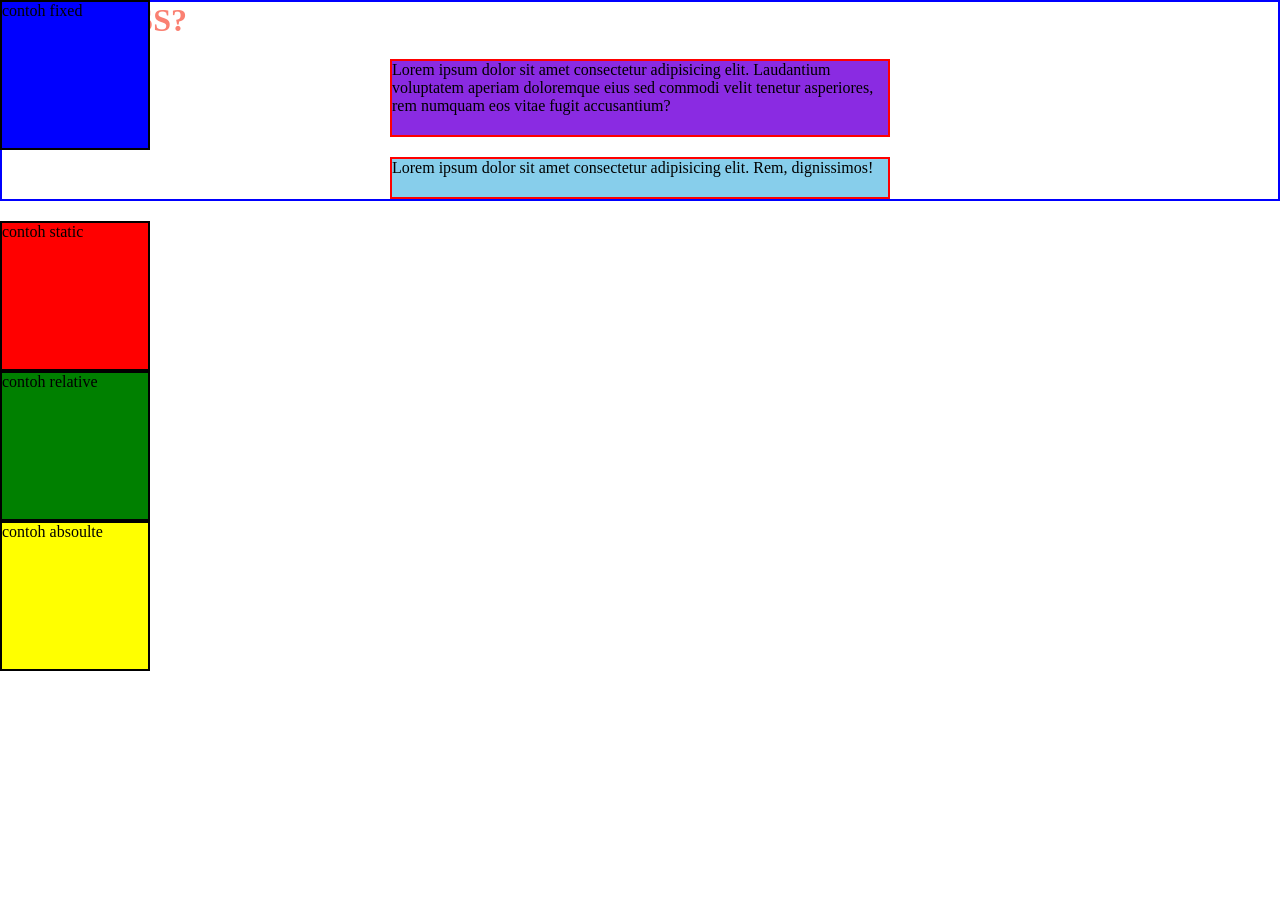
<file: pertemuan-4/index.html>
<!DOCTYPE html>
<html lang="en">
<head>
    <meta charset="UTF-8">
    <meta name="viewport" content="width=device-width, initial-scale=1.0">
    <!-- style css -->
    <link rel="stylesheet" href="style.css">
    <style>
        h1{
            color: salmon;

        }
        p {
            background-color: skyblue;
            padding-bottom: 20px;
            margin: 20px auto 0;
            border: 2px solid red;
            width: 500px;
        }

        .main {
            border: 2px solid blue;
            position: relative;
            margin-bottom: 20px;
        }

        .satu {
            background-color: blueviolet;
        }
        
        .static{
            position: static;
            background-color: red;
            width: 150px;
            height: 150px;
            border: 2px solid black;
        }

        .relative{
            position: "";
            background-color: green;
            width: 150px;
            height: 150px;
            border: 2px solid black;
        }

        .absolute{
            position: "";
            background-color: yellow;
            width: 150px;
            height: 150px;
            border: 2px solid black;
        }

        .fixed {
            position: fixed;
            top: 0;
            background-color: blue;
            width: 150px;
            height: 150px;
            border: 2px solid black;
        }
        
        .fixed:hover {
            background-color: salmon;
            transition: background-color 0.5s ease;
        }
    </style>

    <title>Belajar CSS</title>
</head>
<body>
    <div class="main">
        <h1>Apa itu CSS?</h1>
        <p class="satu">Lorem ipsum dolor sit amet consectetur adipisicing elit. Laudantium voluptatem aperiam doloremque eius sed commodi velit tenetur asperiores, rem numquam eos vitae fugit accusantium?</p>
        <p class="dua">Lorem ipsum dolor sit amet consectetur adipisicing elit. Rem, dignissimos!</p>
    </div>

    <div class="static">
        contoh static
    </div>

    <div class="relative">
        contoh relative
    </div>
        
    <div class="absolute">
        contoh absoulte
    </div>
        
    <div class="fixed">
        contoh fixed
    </div>
</body>
</html>
</file>
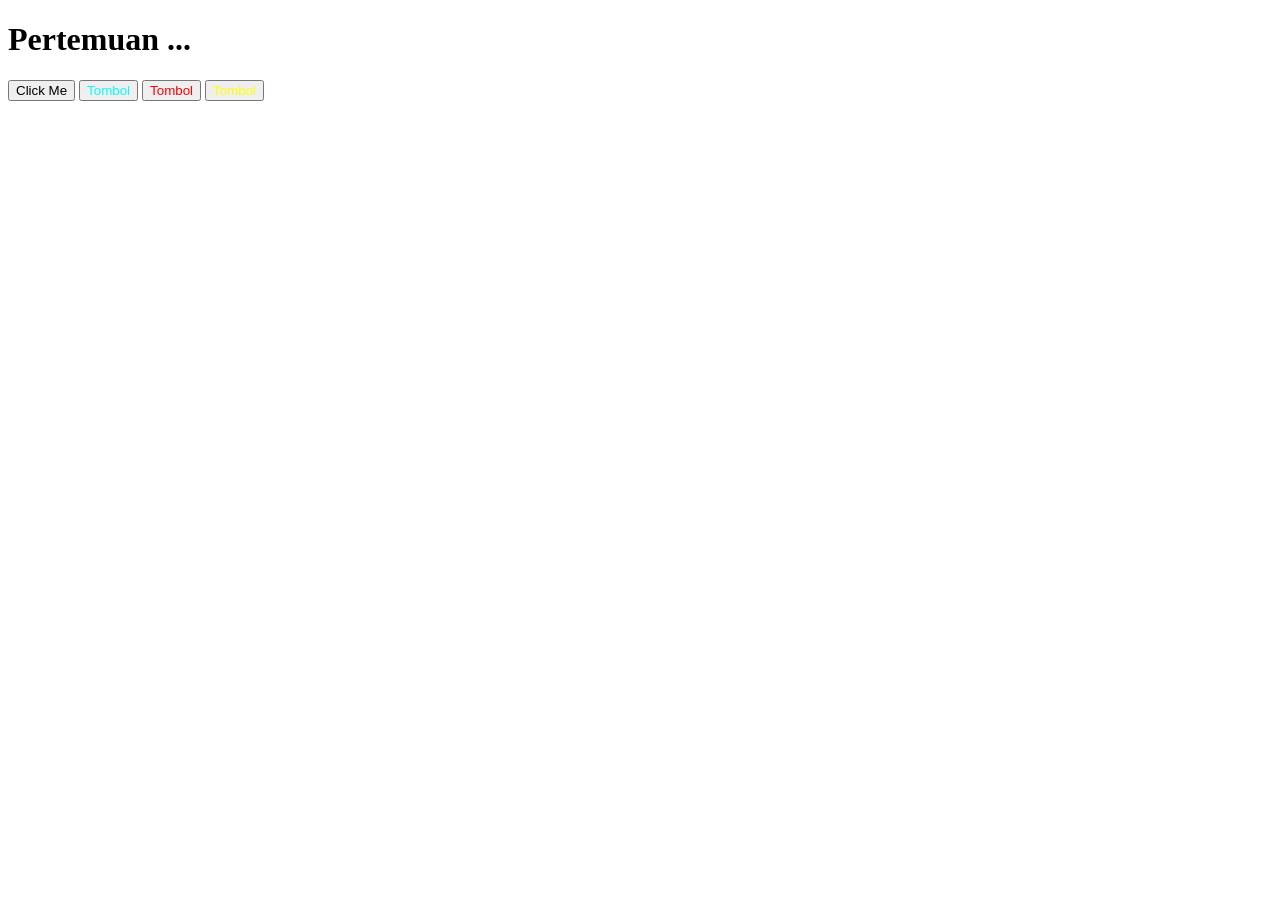
<file: pertemuan-5/index.html>
<!DOCTYPE html>
<html lang="en">
<head>
    <meta charset="UTF-8">
    <meta name="viewport" content="width=device-width, initial-scale=1.0">
    <title>Belajar JavaScript</title>
    <script src="index.js"></script>
</head>
<body>
    <h1 id="judul">Pertemuan ...</h1>
    <button onclick="alert('halo ges!!!')">Click Me</button>
    <button style="color: aqua;" onclick="ubahJudul()">Tombol</button>
    <button style="color: red;" onclick="ubahJudulAwal()">Tombol</button>
    <button style="color: yellow;" onclick="salam()">Tombol</button>

    <script>
        function ubahJudul(){
            document.getElementById('judul').innerHTML = 'Judul Berubah - Pakai inner html';
        }

        function ubahJudulAwal(){
            document.getElementById('judul').innerHTML = 'PERTEMUAN 5 GES';
        }

        function salam(){
            document.getElementById('judul').innerText = 'ASSALAMUALAIKUM';
        }
    </script>
</body>
</html>
</file>
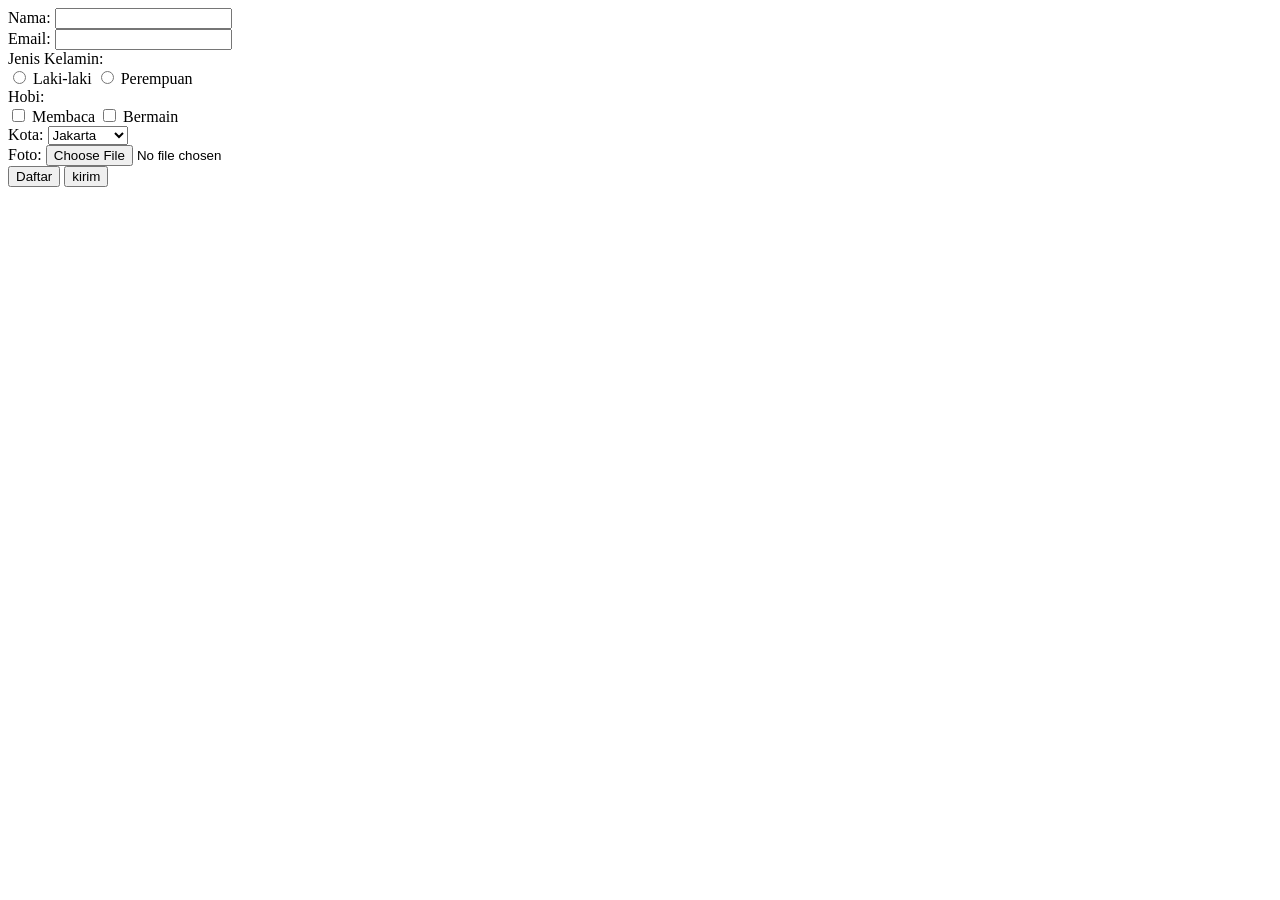
<file: LATIHAN_UTS/pertemuan3/index.html>
<!DOCTYPE html>
<html lang="en">
<head>
    <meta charset="UTF-8">
    <meta name="viewport" content="width=device-width, initial-scale=1.0">
    <title>LATIHAN FORM</title>
</head>
<body>
    <form action="post">
        <label for="nama">Nama:</label>
        <input type="text" id="nama" name="nama"><br>

        <label for="email">Email:</label>
        <input type="email" id="email" name="email"><br>

        <label for="gender">Jenis Kelamin:</label><br>
        <input type="radio" id="male" name="gender" value="male">
        <label for="male">Laki-laki</label>
        <input type="radio" id="female" name="gender" value="female">
        <label for="female">Perempuan</label><br>
        
        <label for="hobi">Hobi:</label><br>
        <input type="checkbox" id="hobi1" name="hobi" value="membaca">
        <label for="hobi1">Membaca</label>
        <input type="checkbox" id="hobi2" name="hobi" value="bermain">
        <label for="hobi2">Bermain</label><br>
        
        <label for="kota">Kota:</label>
        <select id="kota" name="kota">
            <option value="jakarta">Jakarta</option>
            <option value="surabaya">Surabaya</option>
            <option value="bandung">Bandung</option>
        </select><br>

        <label for="foto">Foto:</label>
        <input type="file" id="foto" name="foto"><br>

        <input type="submit" value="Daftar">
        <button type="submit">kirim</button>
    </form>
</body>
</html>
</file>
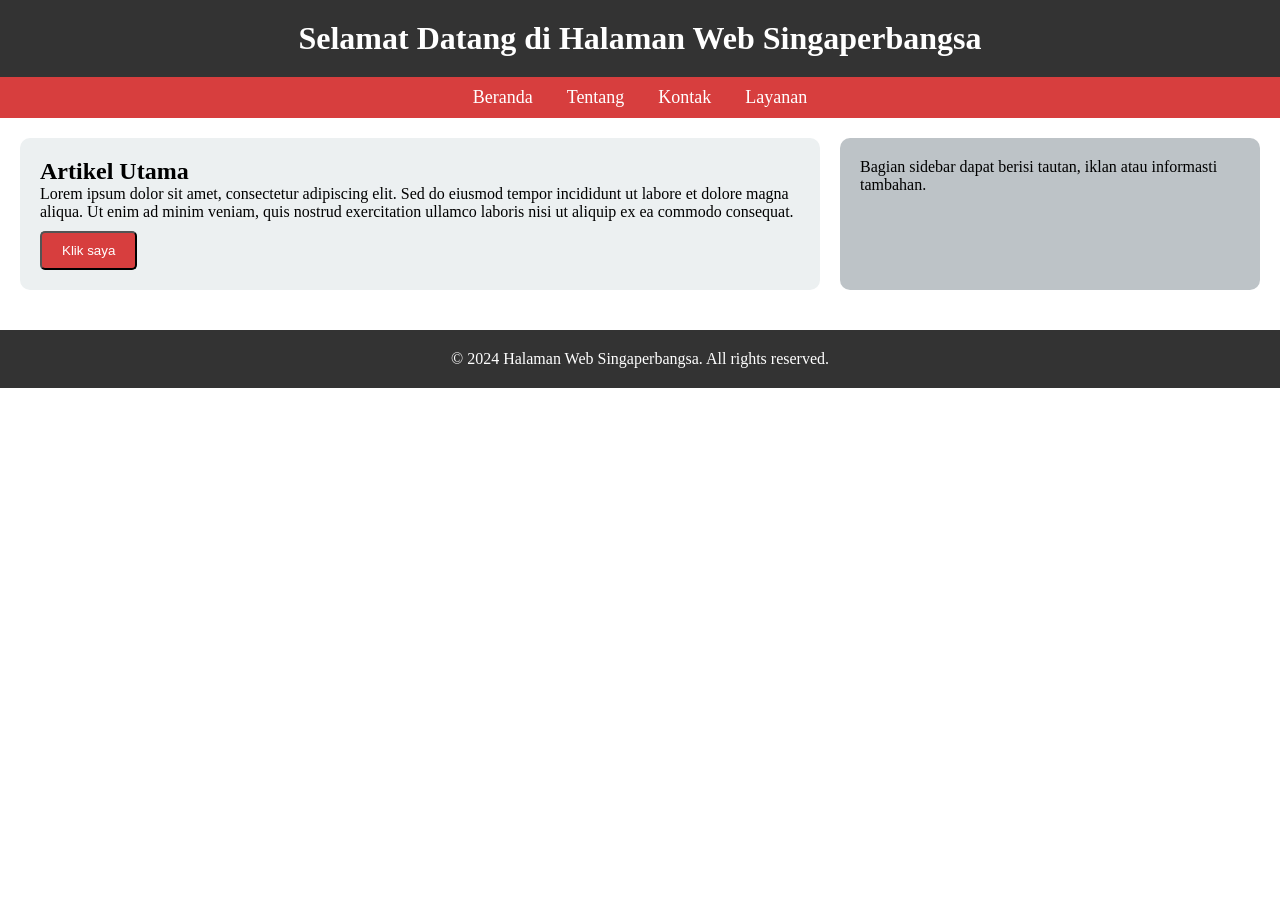
<file: LATIHAN_UTS/pertemuan4/index.html>
<!DOCTYPE html>
<html lang="en">
<head>
    <meta charset="UTF-8">
    <meta name="viewport" content="width=device-width, initial-scale=1.0">
    <title>Halaman Web Singaperbangsa</title>
    <link rel="stylesheet" href="style.css">
</head>
<body>
    <header>
        <h1>
            Selamat Datang di Halaman Web Singaperbangsa
        </h1>
    </header>

    <nav>
        <ul>
            <li><a href="index.html">Beranda</a></li>
            <li><a href="about.html">Tentang</a></li>
            <li><a href="contact.html">Kontak</a></li>
            <li><a href="layanan.html">Layanan</a></li>
        </ul>
    </nav>

    <div class="container">
        <section class="content">
            <h2>Artikel Utama</h2>
            <p>Lorem ipsum dolor sit amet, consectetur adipiscing elit. Sed do eiusmod tempor incididunt ut labore et dolore magna aliqua. Ut enim ad minim veniam, quis nostrud exercitation ullamco laboris nisi ut aliquip ex ea commodo consequat.</p>
            <button class="btn">Klik saya</button>
        </section>
        <aside class="sidebar">
            <p>Bagian sidebar dapat berisi tautan, iklan atau informasti tambahan.</p>
        </aside>
    </div>

    <footer>
        <p>&copy; 2024 Halaman Web Singaperbangsa. All rights reserved.</p>
    </footer>
</body>
</html>
</file>
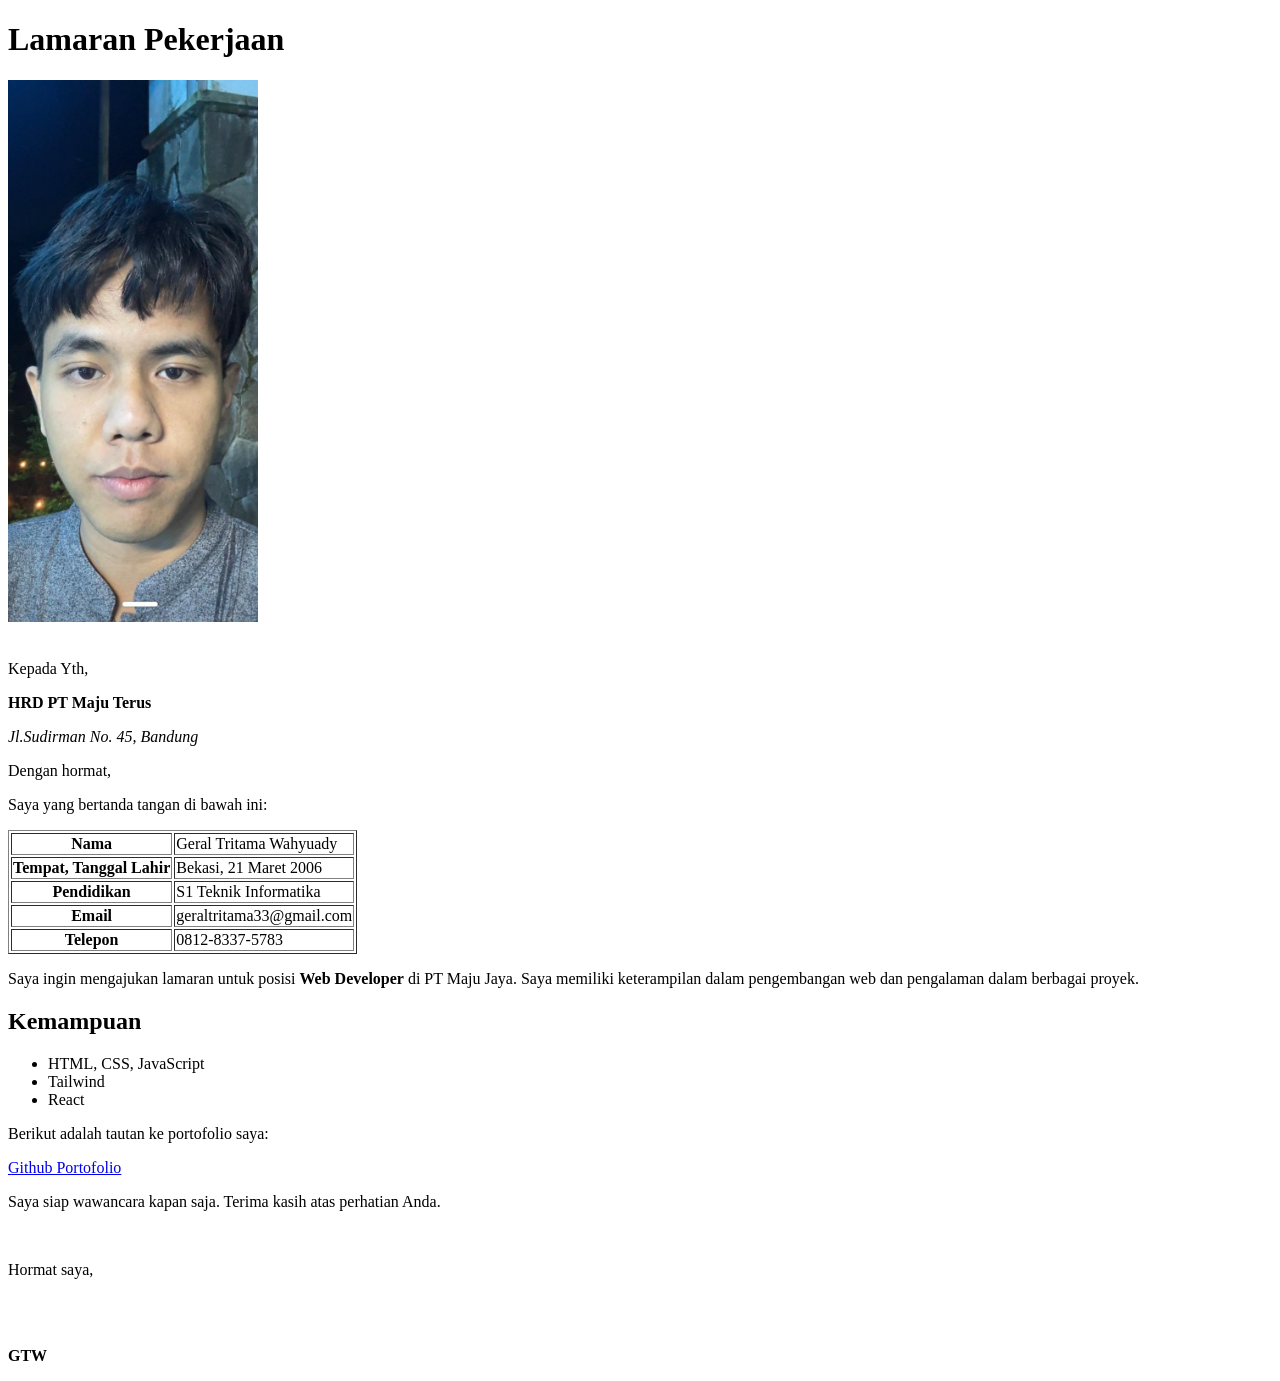
<file: pertemuan-2/index-tugas1.html>
<!DOCTYPE html>
<html lang="en">
<head>
    <meta charset="UTF-8">
    <meta name="viewport" content="width=device-width, initial-scale=1.0">
    <title>CV GERAL TRITAMA WAHYUADY</title>
</head>
<body>
    <!-- Judul Section -->
    <h1>Lamaran Pekerjaan</h1>
    <img src="geral.jpeg" alt="" width="250px" height="">

    <br><br>
    
    <p>Kepada Yth,</p>
    
    <p><b>HRD PT Maju Terus</b></p>
    <p><i>Jl.Sudirman No. 45, Bandung</i></p>
    
    <p>Dengan hormat,</p>
    <p>Saya yang bertanda tangan di bawah ini:</p>

    <!-- end judul -->

    <!-- table section -->
    <table border="1">
        <tr>
            <th>Nama</th>
            <td>Geral Tritama Wahyuady</td>
        </tr>

        <tr>
            <th>Tempat, Tanggal Lahir</th>
            <td>Bekasi, 21 Maret 2006</td>
        </tr>

        <tr>
            <th>Pendidikan</th>
            <td>S1 Teknik Informatika</td>
        </tr>

        <tr>
            <th>Email</th>
            <td>geraltritama33@gmail.com</td>
        </tr>

        <tr>
            <th>Telepon</th>
            <td>0812-8337-5783</td>
        </tr>
    </table>
    <!-- End table -->

    <!-- kemampuan section -->
    <p>
        Saya ingin mengajukan lamaran untuk posisi <b>Web Developer</b> di PT Maju Jaya. Saya memiliki keterampilan dalam pengembangan web dan pengalaman dalam berbagai proyek.
    </p>

    <h2>Kemampuan</h2>
    
    <ul>
        <li>HTML, CSS, JavaScript</li>
        <li>Tailwind</li>
        <li>React</li>
    </ul>

    <p>Berikut adalah tautan ke portofolio saya:</p>

    <a href="https://github.com/geraltritama">Github Portofolio</a>

    <p>Saya siap wawancara kapan saja. Terima kasih atas perhatian Anda.</p>

    <br> 

    <p>Hormat saya,</p>

    <br><br>
    <p><b>GTW</b></p>
</body>
</html>
</file>
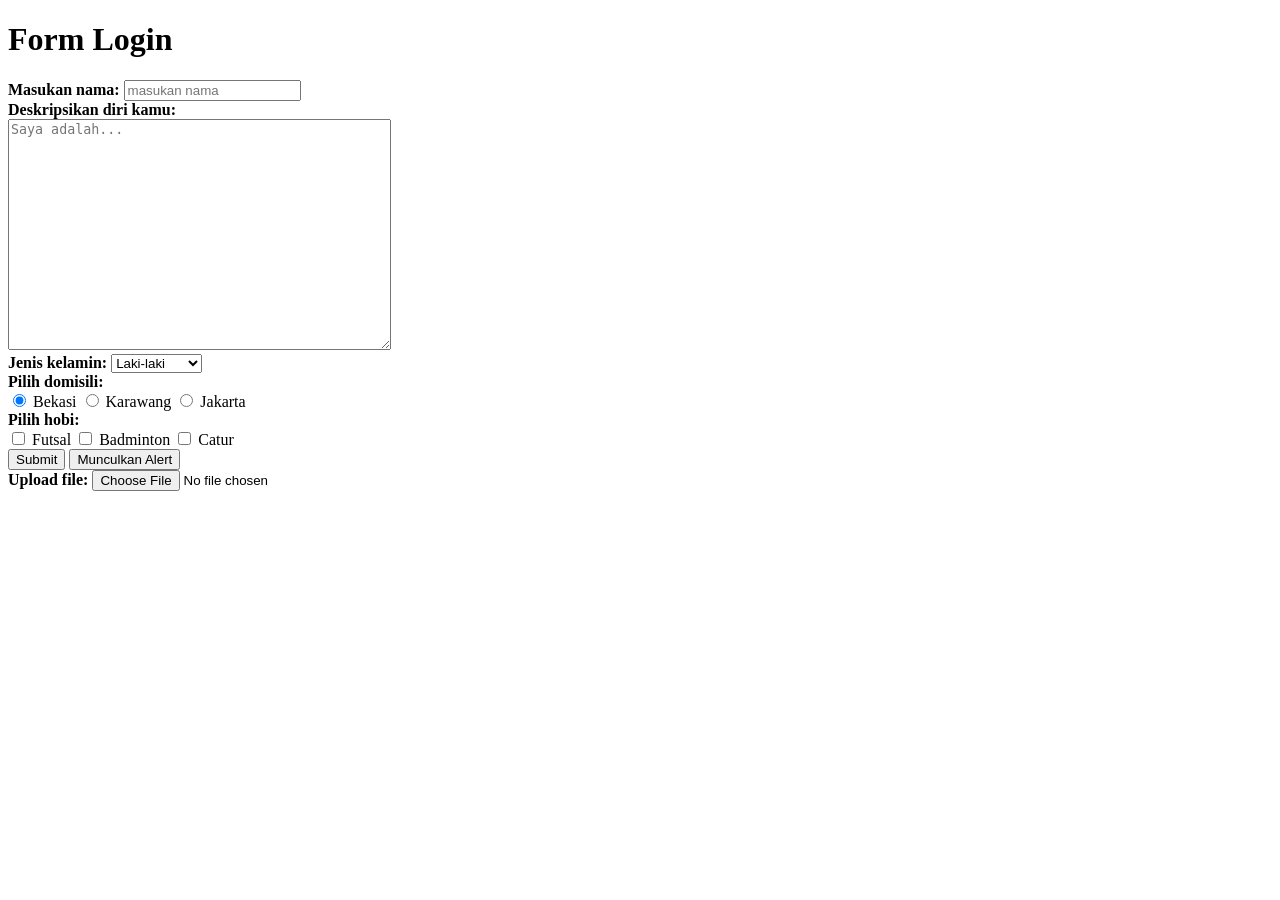
<file: pertemuan-3-belajarKelas/index-latihan.html>
<!DOCTYPE html>
<html lang="en">
<head>
    <meta charset="UTF-8">
    <meta name="viewport" content="width=device-width, initial-scale=1.0">
    <title>FORM | Pemograman Web</title>
</head>
<body>
    <form action="" method="get">
        <div>
            <h1>Form Login</h1>
            <label for=""><b>Masukan nama:</b></label>
            <input type="text" name="username" placeholder="masukan nama" value="" required>
            <div class="desk-diri">
                <label for=""><b>Deskripsikan diri kamu: </b></label>
                <br>
                <textarea name="deskripsi" id="" rows="15" cols="45" placeholder="Saya adalah..."></textarea>
            </div>

            <div class="jenis-kelamin">
                <label for=""><b>Jenis kelamin:</b> </label>
                <select name="gender" id="" required>
                    <option value="L" selected>Laki-laki</option>
                    <option value="P">Perempuan</option>
                    <option value="N">Non-binary</option>
                </select>
            </div>

            <div>
                <label for=""><b>Pilih domisili:</b></label>
                <br>
                <input type="radio" name="Bekasi" value="1" checked> Bekasi
                <input type="radio" name="Karawang" value="2"> Karawang
                <input type="radio" name="Jakarta" value="3"> Jakarta
            </div>

            <div>
                <label for=""><b>Pilih hobi:</b></label>
                <br>
                <input type="checkbox" name="Bekasi" value="1"> Futsal
                <input type="checkbox" name="Karawang" value="2"> Badminton
                <input type="checkbox" name="Jakarta" value="3"> Catur
            </div>

            <button type="submit">
                Submit
            </button>

            <button type="button" onclick="alert('halo')">
                Munculkan Alert
            </button>

            <div>
                <label for=""><b>Upload file:</b></label>
                <input type="file">
            </div>

            <div>
                
            </div>
        </div>
    </form>
</body>
</html>
</file>
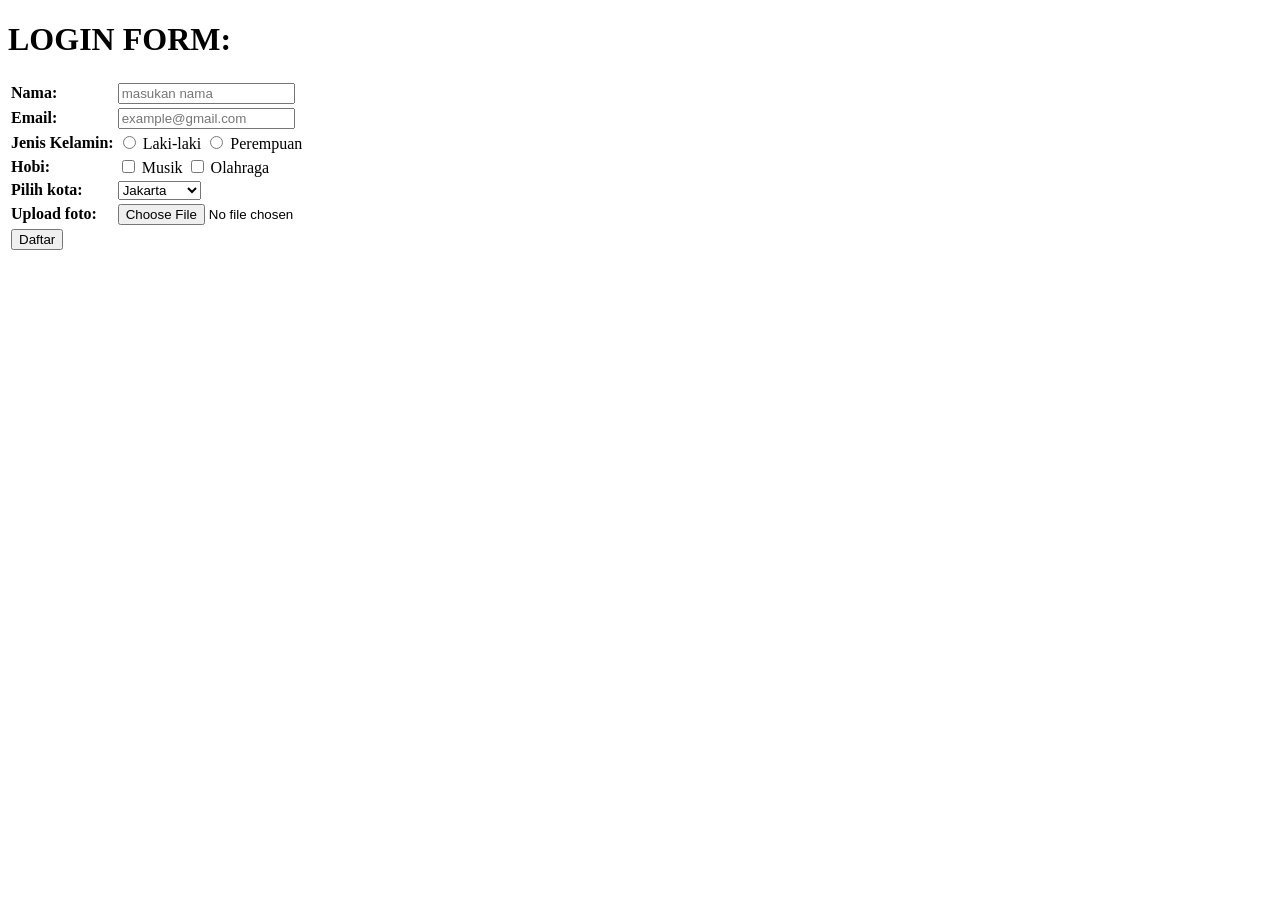
<file: pertemuan-3/index-tugas2.html>
<!DOCTYPE html>
<html lang="en">
<head>
    <meta charset="UTF-8">
    <meta name="viewport" content="width=device-width, initial-scale=1.0">
    <title>Form Sederhana</title>
</head>
<body>
    <form action="" method="get">
        <h1>LOGIN FORM:</h1>
        <table>
        <tr>
            <td><label for="nama"><b>Nama:</b></label></td>
            <td><input type="text" id="nama" name="namaLengkap" placeholder="masukan nama" required maxlength="50"></td>
        </tr>
        <tr>
            <td><label for="mail"><b>Email:</b></label></td>
            <td><input type="email" id="mail" name="email" placeholder="example@gmail.com" required></td>
        </tr>
        <tr>
            <td><label><b>Jenis Kelamin:</b></label></td>
            <td>
                <input type="radio" name="gender" value="L"> Laki-laki
                <input type="radio" name="gender" value="P"> Perempuan
            </td>
        </tr>
        <tr>
            <td><label><b>Hobi:</b></label></td>
            <td>
                <input type="checkbox" name="hobi" value="1"> Musik
                <input type="checkbox" name="hobi" value="2"> Olahraga
            </td>
        </tr>
        <tr>
            <td><label for="city"><b>Pilih kota:</b></label></td>
            <td>
                <select name="kota" id="city" required>
                    <option value="Jkt" selected>Jakarta</option>
                    <option value="Bks">Bekasi</option>
                    <option value="Krw">Karawang</option>
                </select>
            </td>
        </tr>
        <tr>
            <td><label for="foto"><b>Upload foto:</b></label></td>
            <td><input type="file" id="foto" name="foto"></td>
        </tr>
        <tr>
            <td>
                <button type="submit">Daftar</button>
            </td>
        </tr>
    </table>
    </form>
</body>
</html>
</file>
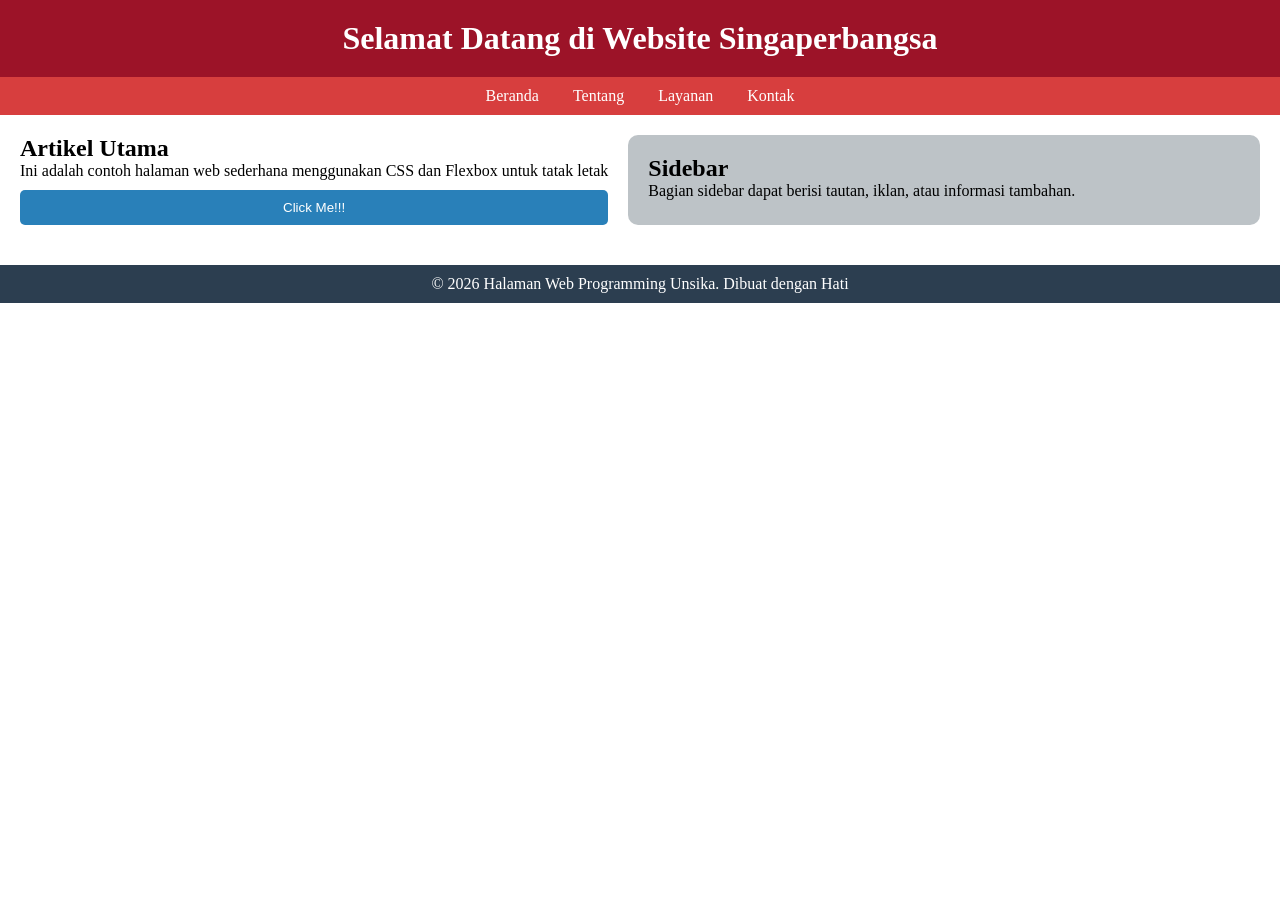
<file: pertemuan-4/index-latihan.html>
<!DOCTYPE html>
<html lang="en">
<head>
    <meta charset="UTF-8">
    <meta name="viewport" content="width=device-width, initial-scale=1.0">
    <title>Halaman Web Programming Unsika</title>
    <link rel="stylesheet" href="style.css">
</head>
<body>
    <header class="header">
        <h1>Selamat Datang di Website Singaperbangsa</h1>
    </header>

    <nav>
        <ul>
            <li><a href="#beranda">Beranda</a></li>
            <li><a href="#tentang">Tentang</a></li>
            <li><a href="#layanan">Layanan</a></li>
            <li><a href="#kontak">Kontak</a></li>
        </ul>
    </nav>

    <main class="container">
        <section class="content">
            <h2 class="article">
                Artikel Utama
            </h2>
            <p>Ini adalah contoh halaman web sederhana menggunakan CSS dan Flexbox untuk tatak letak</p>
            <button class="btn">
                Click Me!!!
            </button>
        </section>
        <aside class="sidebar">
            <h2>Sidebar</h2>
            <p>Bagian sidebar dapat berisi tautan, iklan, atau informasi tambahan.</p>
        </aside>
    </main>

    <footer class="footer">
        <p>&copy; 2026 Halaman Web Programming Unsika. Dibuat dengan Hati</p>
    </footer>
</body>
</html>
</file>
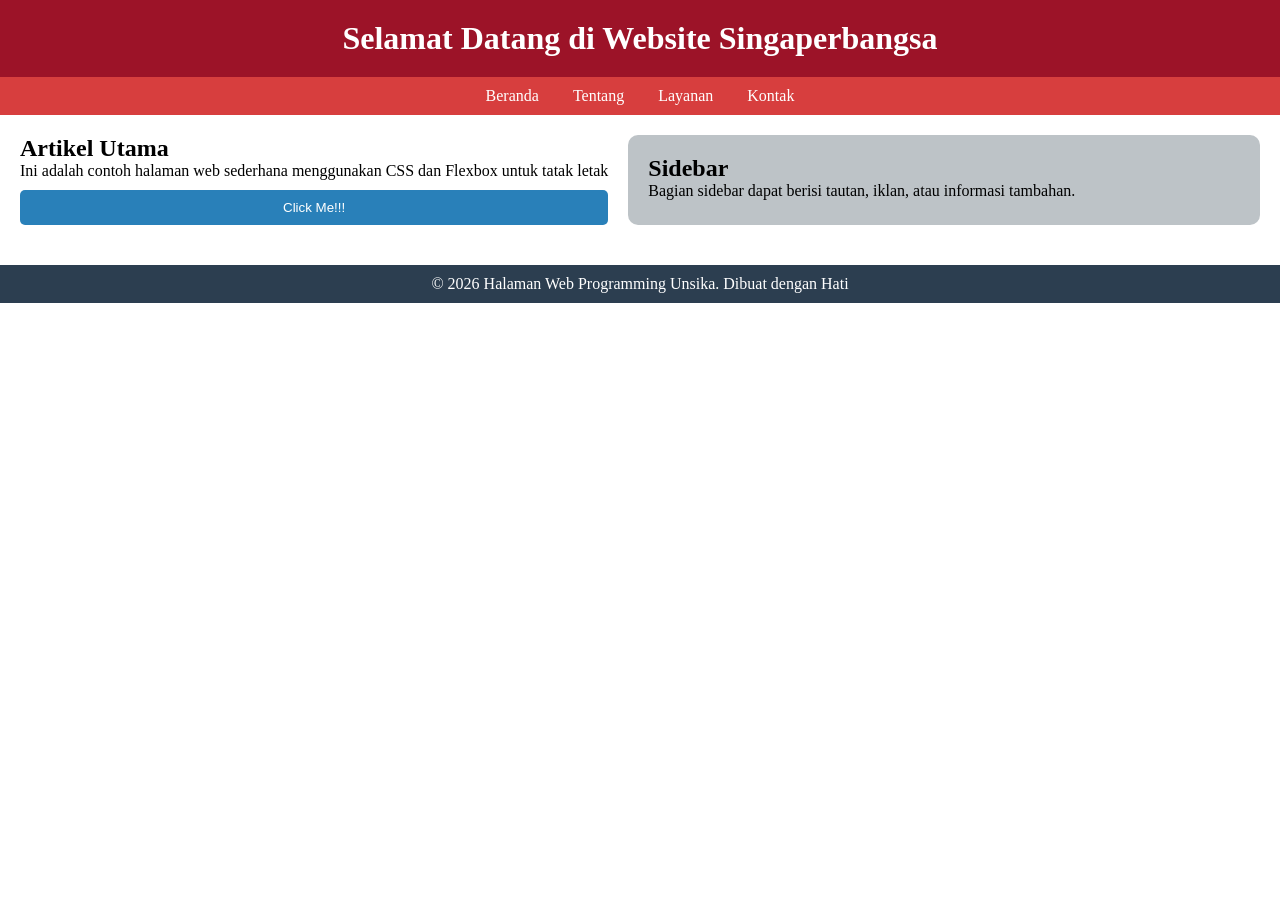
<file: pertemuan-4/indexLatihan0.1.html>
<!DOCTYPE html>
<html lang="en">
<head>
    <meta charset="UTF-8">
    <meta name="viewport" content="width=device-width, initial-scale=1.0">
    <title>Halaman Web Programming Unsika</title>
     <link rel="stylesheet" href="style.css"> <!-- external css  -->
</head>
<body>
    <header class="header">
        <h1>Selamat Datang di Website Singaperbangsa</h1>
    </header>

    <nav>
        <ul>
            <li><a href="#beranda">Beranda</a></li>
            <li><a href="#tentang">Tentang</a></li>
            <li><a href="#layanan">Layanan</a></li>
            <li><a href="#kontak">Kontak</a></li>
        </ul>
    </nav>

    <main class="container">
        <section class="content">
            <h2 class="article">
                Artikel Utama
            </h2>
            <p>Ini adalah contoh halaman web sederhana menggunakan CSS dan Flexbox untuk tatak letak</p>
            <button class="btn">
                Click Me!!!
            </button>
        </section>
        <aside class="sidebar">
            <h2>Sidebar</h2>
            <p>Bagian sidebar dapat berisi tautan, iklan, atau informasi tambahan.</p>
        </aside>
    </main>

    <footer class="footer">
        <p>&copy; 2026 Halaman Web Programming Unsika. Dibuat dengan Hati</p>
    </footer>
</body>
</html>
</file>
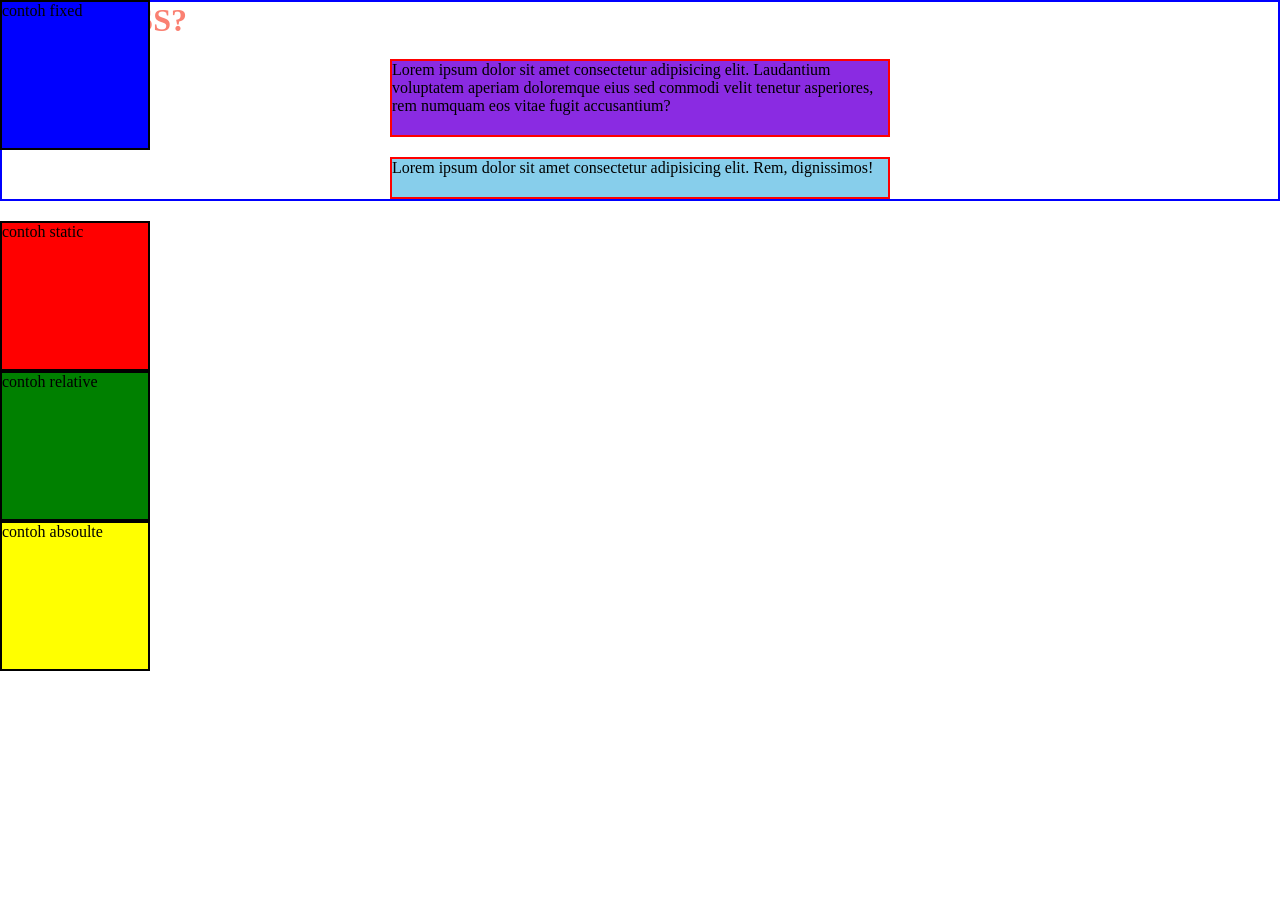
<file: pertemuan-4/indexLatihan0.2.html>
<!DOCTYPE html>
<html lang="en">
<head>
    <meta charset="UTF-8">
    <meta name="viewport" content="width=device-width, initial-scale=1.0">
    <!-- style css -->
    <link rel="stylesheet" href="style-latihan.css">

    <!-- internal css -->
    <style>
        h1{
            color: salmon;

        }
        p {
            background-color: skyblue;
            padding-bottom: 20px;
            margin: 20px auto 0;
            border: 2px solid red;
            width: 500px;
        }

        .main {
            border: 2px solid blue;
            position: relative;
            margin-bottom: 20px;
        }

        .satu {
            background-color: blueviolet;
        }
        
        .static{
            position: static;
            background-color: red;
            width: 150px;
            height: 150px;
            border: 2px solid black;
        }

        .relative{
            position: "";
            background-color: green;
            width: 150px;
            height: 150px;
            border: 2px solid black;
        }

        .absolute{
            position: "";
            background-color: yellow;
            width: 150px;
            height: 150px;
            border: 2px solid black;
        }

        .fixed {
            position: fixed;
            top: 0;
            background-color: blue;
            width: 150px;
            height: 150px;
            border: 2px solid black;
        }
        
        .fixed:hover {
            background-color: salmon;
            transition: background-color 0.5s ease;
        }
    </style>

    <title>Belajar CSS</title>
</head>
<body>
    <div class="main">
        <h1>Apa itu CSS?</h1>
        <p class="satu">Lorem ipsum dolor sit amet consectetur adipisicing elit. Laudantium voluptatem aperiam doloremque eius sed commodi velit tenetur asperiores, rem numquam eos vitae fugit accusantium?</p>
        <p class="dua">Lorem ipsum dolor sit amet consectetur adipisicing elit. Rem, dignissimos!</p>
    </div>

    <div class="static">
        contoh static
    </div>

    <div class="relative">
        contoh relative
    </div>
        
    <div class="absolute">
        contoh absoulte
    </div>
        
    <div class="fixed">
        contoh fixed
    </div>
</body>
</html>
</file>
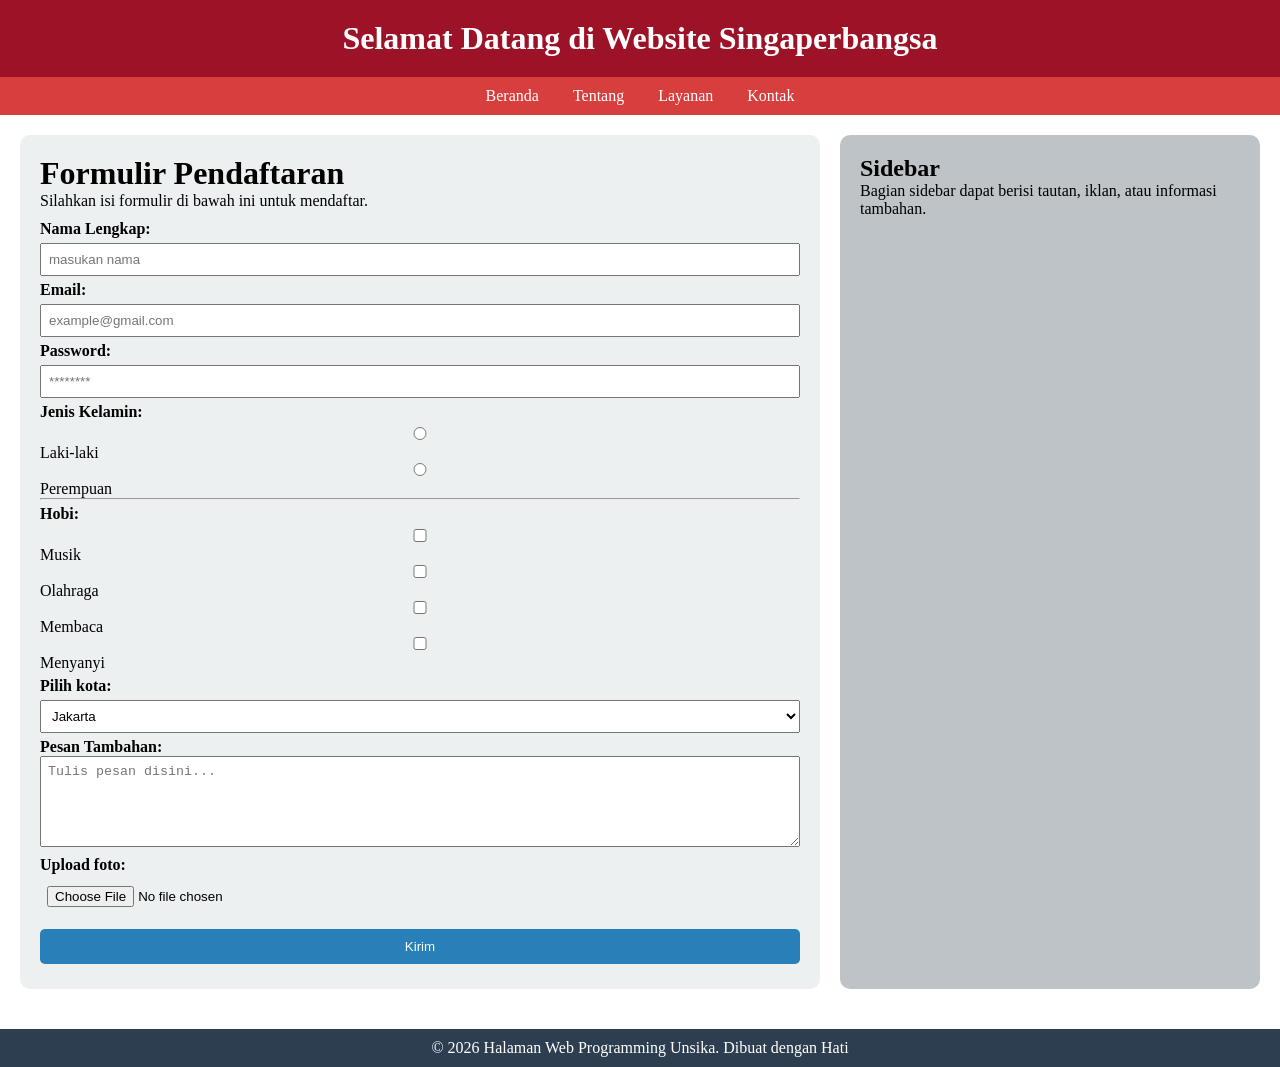
<file: pertemuan-4/indexTugas3.html>
<!DOCTYPE html>
<html lang="en">
<head>
    <meta charset="UTF-8">
    <meta name="viewport" content="width=device-width, initial-scale=1.0">
    <title>Halaman Web Programming Unsika</title>
     <link rel="stylesheet" href="style.css"> <!-- external css  -->
</head>
<body>
    <header class="header">
        <h1>Selamat Datang di Website Singaperbangsa</h1>
    </header>

    <nav>
        <ul>
            <li><a href="#beranda">Beranda</a></li>
            <li><a href="#tentang">Tentang</a></li>
            <li><a href="#layanan">Layanan</a></li>
            <li><a href="#kontak">Kontak</a></li>
        </ul>
    </nav>

    <main class="container" id="beranda">
        <form action="#" method="post" class="content">
        <h1>Formulir Pendaftaran</h1>
        <p>Silahkan isi formulir di bawah ini untuk mendaftar.</p>
        <table>
        <tr>
            <td><label for="nama"><b>Nama Lengkap:</b></label></td>
            <td><input type="text" id="nama" name="namaLengkap" placeholder="masukan nama" required maxlength="50"></td>
        </tr>
        <tr>
            <td><label for="mail"><b>Email:</b></label></td>
            <td><input type="email" id="mail" name="email" placeholder="example@gmail.com" required></td>
        </tr>
        <tr>
            <td><label for="password"><b>Password:</b></label></td>
            <td><input type="password" id="pass" name="password" placeholder="********" required></td>
        </tr>
        <tr>
            <td><label><b>Jenis Kelamin:</b></label></td>
            <td>
                <input type="radio" name="gender" value="L"> Laki-laki
                <input type="radio" name="gender" value="P"> Perempuan
                <hr>
            </td>
        </tr>
        <tr>
            <td><label><b>Hobi:</b></label></td>
            <td>
                <input type="checkbox" name="hobi" value="1"> Musik
                <input type="checkbox" name="hobi" value="2"> Olahraga
                <input type="checkbox" name="hobi" value="3"> Membaca
                <input type="checkbox" name="hobi" value="4"> Menyanyi
            </td>
        </tr>
        <tr>
            <td><label for="city"><b>Pilih kota:</b></label></td>
            <td>
                <select name="kota" id="city" required>
                    <option value="Jkt" selected>Jakarta</option>
                    <option value="Bks">Bekasi</option>
                    <option value="Krw">Karawang</option>
                </select>
            </td>
        </tr>
        <tr>
            <td>
                <label for=""><b>Pesan Tambahan: </b></label>
                <textarea name="deskripsi" id="" rows="5" cols="" placeholder="Tulis pesan disini..."></textarea>
            </td>
        </tr>
        <tr>
            <td><label for="foto"><b>Upload foto:</b></label></td>
            <td><input type="file" id="foto" name="foto"></td>
        </tr>
        <tr>
            <td>
                <button class="btn" type="submit">Kirim</button>
            </td>
        </tr>
        </table>
        </form>
        <aside class="sidebar">
            <h2>Sidebar</h2>
            <p>Bagian sidebar dapat berisi tautan, iklan, atau informasi tambahan.</p>
        </aside>
    </main>

    <footer class="footer">
        <p>&copy; 2026 Halaman Web Programming Unsika. Dibuat dengan Hati</p>
    </footer>

    
</body>
</html>
</file>
<file: pertemuan-4/style.css>
html {
    scroll-behavior: smooth;
}
* {
    box-sizing: border-box;
    margin: 0;
    padding: 0;
}

/* navbar section */
.header {
    background-color: #9c1328;
    color: white;
    text-align: center;
    padding: 20px;
}

nav {
    background-color: #d73e3e;
    padding: 10px;
    text-align: center;
}

nav ul {
    list-style: none;
}

nav ul li {
    display: inline;
    margin: 0 15px;
}

nav ul li a {
    color: white;
    text-decoration: none;
}

/* main section */
main.container {
    display: flex;
    justify-content: space-between;
    padding: 20px;
}

form.content {
    flex:2;
    padding: 20px;
    background-color: #ecf0f1;
    border-radius: 10px;
}

.sidebar {
    flex:1;
    padding: 20px;
    background-color: #bdc3c7;
    border-radius: 10px;
    margin-left: 20px;
}

/* footer section */
footer {
    text-align: center;
    padding: 10px;
    background-color: #2c3e50;
    color: white;
    margin-top: 20px;
}

button.btn {
    display: inline-block;
    padding: 10px 20px;
    background-color: #2980b9;
    color: white;
    text-decoration: none;
    border-radius: 5px;
    margin-top: 10px;
    border: none;
    cursor: pointer;
    transition: background-color 0.3s ease-in-out, transform 0.2s ease-in-out;
}

button.btn:hover {
    background-color: #db343f;
    transform: scale(1.03);
}

table {
    margin-top: 10px;
    width: 100%; 
    border-collapse: collapse;
}

td {
    display: block;
    margin-bottom: 5px;
}

input, select, textarea, button {
    width: 100%;
    box-sizing: border-box;
    padding: 7px;
}
</file>
<file: LATIHAN_UTS/pertemuan4/style.css>
* {
    margin: 0;
    padding: 0;
    box-sizing: border-box;
}

header {
    background-color: #333;
    color: #fff;
    padding: 20px;
    text-align: center;
}

nav {
    background-color: #d73e3e;
    padding: 10px;
    text-align: center;
}

nav ul {
    list-style-type: none;
}

nav ul li {
    display: inline-block;
    margin: 0 15px;
}

nav ul li a {
    color: #fff;
    text-decoration: none;
    font-size: 18px;
}

.container {
    display: flex;
    justify-content: space-between;
    padding: 20px;
}

.content {
    flex: 2;
    padding: 20px;
    background-color: #ecf0f1;
    border-radius: 10px;
}

.sidebar {
    flex: 1;
    padding: 20px;
    background-color: #bdc3c7;
    border-radius: 10px;
    margin-left: 20px;
}

footer {
    background-color: #333;
    color: #fff;
    padding: 20px;
    text-align: center;
    margin-top: 20px;
}

.btn {
    display: inline-block;
    padding: 10px 20px;
    background-color: #d73e3e;
    color: #fff;
    text-decoration: none;
    border-radius: 5px;
    transition: background-color 0.3s ease;
    cursor: pointer;
    margin-top: 10px;
}

.btn:hover {
    background-color: #c0392b;
    transform: scale(1.05);
}
</file>
<file: pertemuan-4/style-latihan.css>
* {
    box-sizing: border-box;
    margin: 0;
    padding: 0;
}

/* navbar section */
.header {
    background-color: #9c1328;
    color: white;
    text-align: center;
    padding: 20px;
}

nav {
    background-color: #d73e3e;
    padding: 10px;
    text-align: center;
}

nav ul {
    list-style: none;
}

nav ul li {
    display: inline;
    margin: 0 15px;
}

nav ul li a {
    color: white;
    text-decoration: none;
}

/* main section */
main.container {
    display: flex;
    justify-content: space-between;
    padding: 20px;
}

section.content {
    flex:2;
    padding: 20px;
    background-color: #ecf0f1;
    border-radius: 10px;
}

.sidebar {
    flex:1;
    padding: 20px;
    background-color: #bdc3c7;
    border-radius: 10px;
    margin-left: 20px;
}

/* footer section */
footer {
    text-align: center;
    padding: 10px;
    background-color: #2c3e50;
    color: white;
    margin-top: 20px;
}

button.btn {
    display: inline-block;
    padding: 10px 20px;
    background-color: #db343f;
    color: white;
    text-decoration: none;
    border-radius: 5px;
    margin-top: 10px;
    border: none;
    cursor: pointer;
    transition: background-color 0.3s ease-in-out, transform 0.2s ease-in-out;
}

button.btn:hover {
    background-color: #2980b9;
    transform: scale(1.1);
}
</file>
